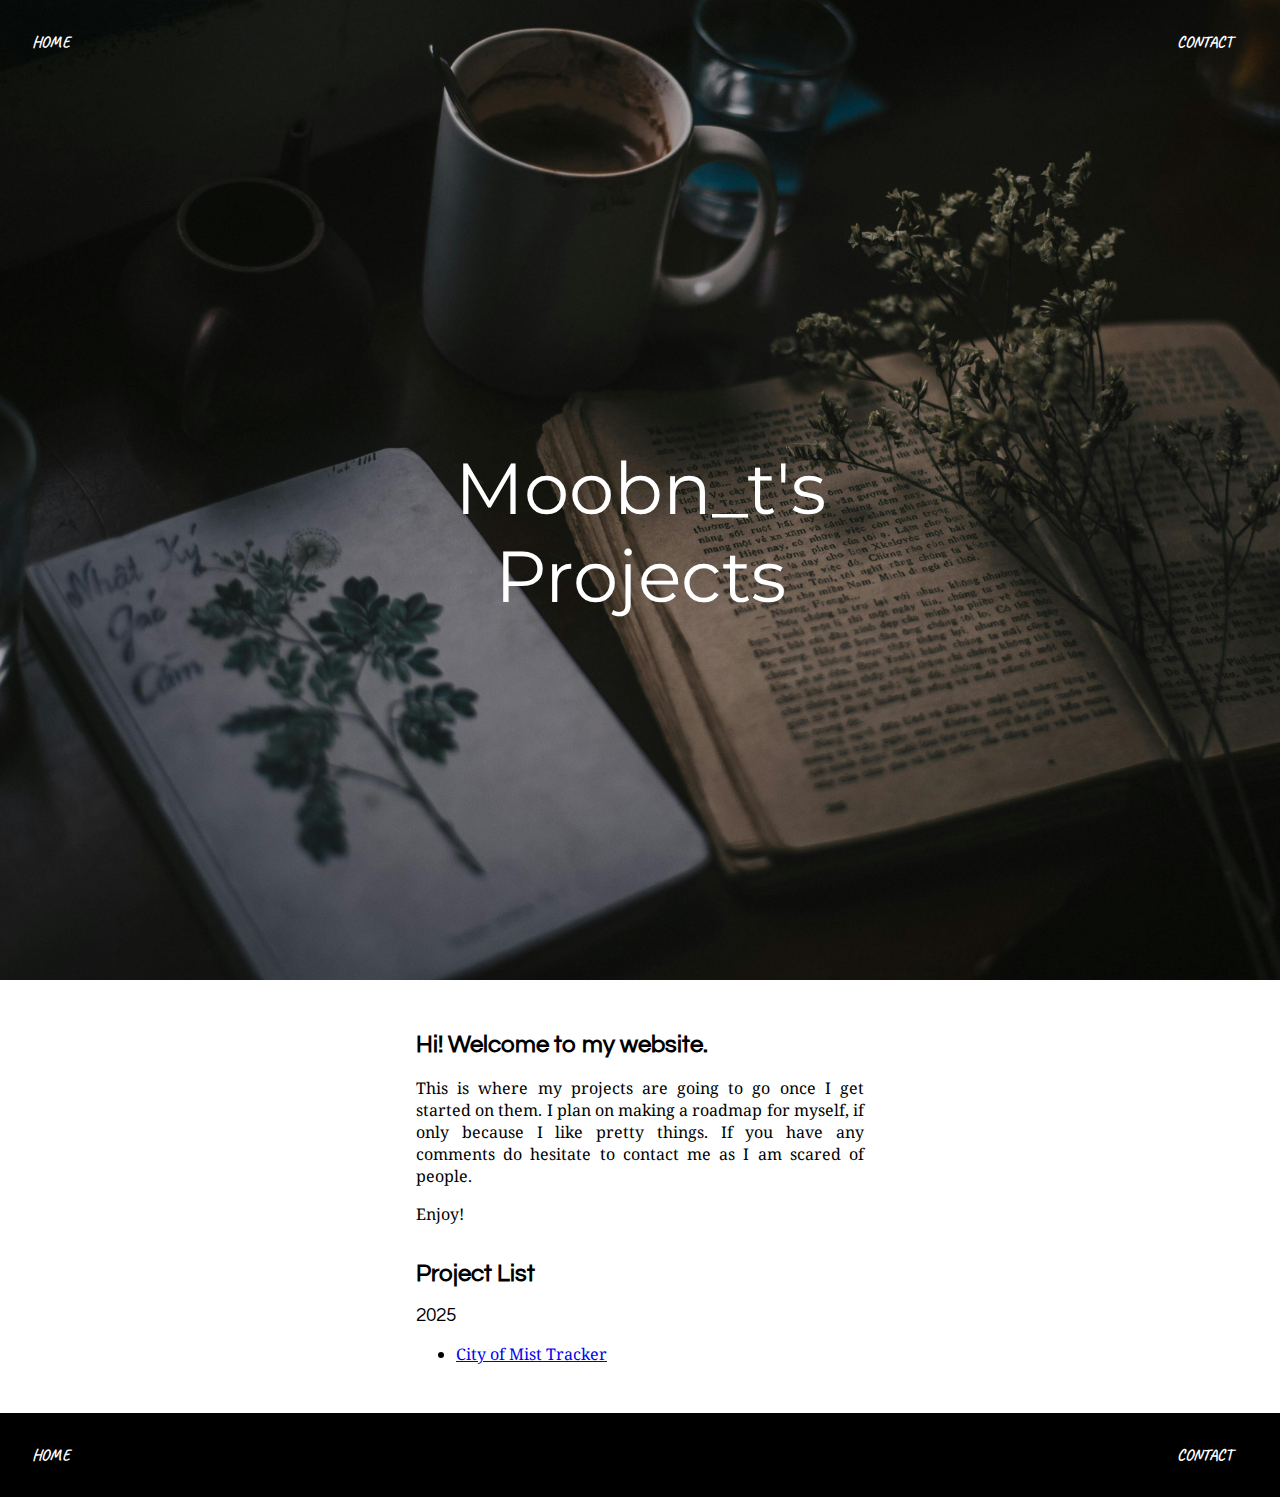
<file: index.html>
<!DOCTYPE html>
<html>
    <head>
        <meta charset="utf-8" />
        <meta name="viewport" content="width=device-width" />
        <title>Moobn_t Projects</title>
        <link rel="stylesheet" href="styles/home-styles.css" />
        <link rel="icon" type"image/x-icon" href="./images/favicon.ico" />
    </head>

    <body>
        <header>
            <div class="menu-bar">
                <a class="active" href="">HOME</a>

                <nav>
                    <ul>
                        <li><a href="./contact.html">CONTACT</a></li>
                    </ul>
                </nav>
            </div>
            
            <div class="title">
                <h1>Moobn_t's Projects</h1>
            </div>
        </header>

        <main>
            <div class="info">
                <h2>Hi! Welcome to my website.</h2>
                <p>
                    This is where my projects are going to go once I get started on them. I plan on making a roadmap
                    for myself, if only because I like pretty things. If you have any comments do hesitate to contact me 
                    as I am scared of people.
                </p>
                <p>
                    Enjoy!
                </p>
            </div>

            <div class="projects">
                <h2>Project List</h2>
                <h3>2025</h3>
                <ul>
                    <li><a href="https://moobnt.github.io/cityofmist">City of Mist Tracker</a></li>
                </ul>
            </div>
        </main>

        <footer>
            <div class="menu-bar">
                <a class="active" href="">HOME</a>

                <nav>
                    <ul>
                        <li><a href="./contact.html">CONTACT</a></li>
                    </ul>
                </nav>
            </div>
        </footer>
    </body>
</html>
</file>
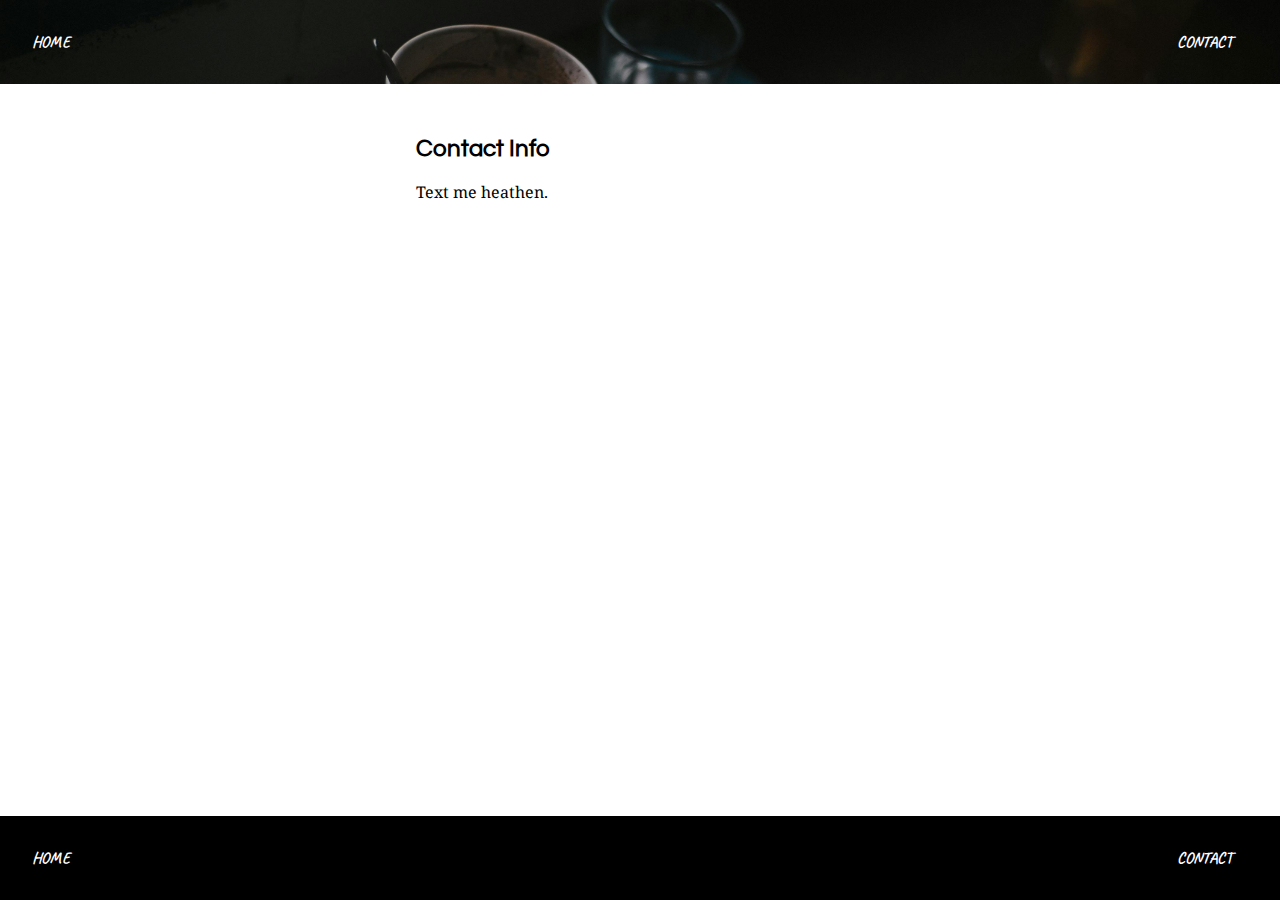
<file: contact.html>
<!DOCTYPE html>
<html>
    <head>
        <meta charset="utf-8" />
        <meta name="viewport" content="width=device-width" />
        <title>Moobn_t Projects</title>
        <link rel="stylesheet" href="styles/home-styles.css" />
        <link rel="icon" type"image/x-icon" href="./images/favicon.ico" />
    </head>

    <body>
        <header>
            <div class="menu-bar">
                <a class="active" href="./index.html">HOME</a>

                <nav>
                    <ul>
                        <li><a href="">CONTACT</a></li>
                    </ul>
                </nav>
            </div>
        </header>

        <main>
            <div class="info">
                <h2>Contact Info</h2>
                <p>Text me heathen.</p>
            </div>
        </main>

        <footer>
            <div class="menu-bar">
                <a class="active" href="./index.html">HOME</a>

                <nav>
                    <ul>
                        <li><a href="">CONTACT</a></li>
                    </ul>
                </nav>
            </div>
        </footer>
    </body>
</html>
</file>
<file: styles/home-styles.css>
/* FONTS ---------------------------------------------------------------------------------- */
@import url('https://fonts.googleapis.com/css2?family=Caveat:wght@400..700&family=Montserrat:ital,wght@0,100..900;1,100..900&family=Noto+Serif:ital,wght@0,100..900;1,100..900&family=Questrial&display=swap');

html {
    font-family: "Noto Serif", serif;
    margin: 0;
    padding: 0;
    height: 100%;
}

body {
    display: flex;
    flex-direction: column;
    margin: 0;
    padding: 0;
    height: 100%;
}

header{
    background-image: url(../images/main-background.jpg);
    background-size: cover;
    display: flex;
    flex-direction: column;
    margin: 0;
}

main {
    display: flex;
    flex-grow: 1;
    flex-direction: column;
    align-items: center;
    text-align: justify;
    padding: 2em;
    margin-left: 30%;
    margin-right: 30%;
    height: auto;
}

main div {
    flex-grow: 1;
    width: 100%;
    height: auto;
}

footer {
    background-color: black;
}

h1 {
    font-family: "Montserrat", serif;
    font-weight: 400;
    font-size: 4.5em;
    color: white;
    text-align: center;
    margin: 5em;
}

h2 {
    font-family: "Questrial", serif;
}

h3 {
    font-family: "Questrial", serif;
    font-weight: 400;
}

.title {
    align-items: center;
}

.menu-bar {
    font-family: "Caveat", serif;
    font-weight: bold;
    display: flex;
    justify-content: space-between;
    padding: 1em;
}

.menu-bar ul {
    display: flex;
    justify-content: flex-end;
    align-items: center;
    list-style-type: none;
    padding: 1em;
    margin: 0;
}

.menu-bar a {
    text-decoration: none;
    color: white;
    padding: 1em;
}
</file>
